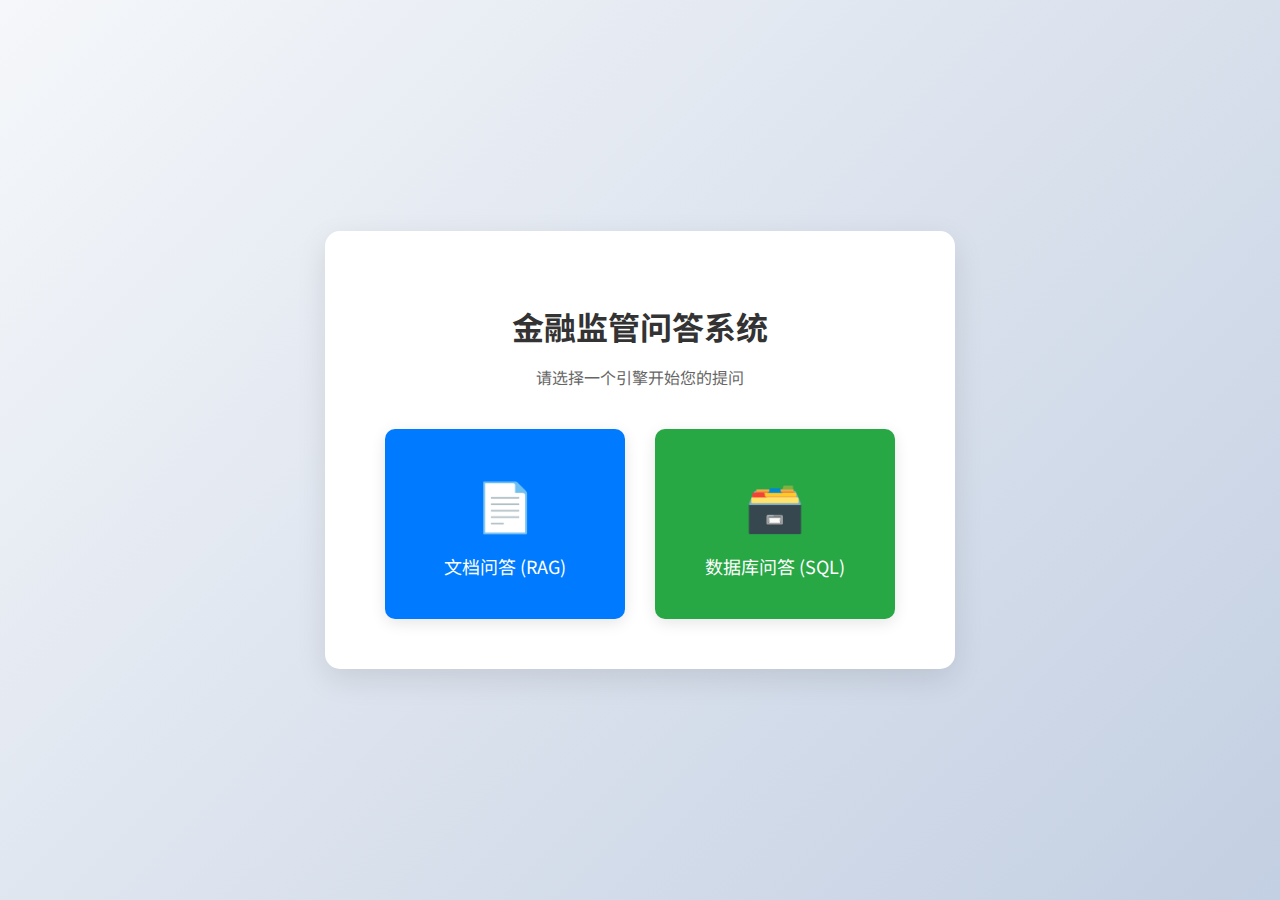
<file: templates/index.html>
<!DOCTYPE html>
<html lang="zh-CN">
<head>
    <meta charset="UTF-8">
    <meta name="viewport" content="width=device-width, initial-scale=1.0">
    <title>金融监管问答系统 - 选择模式</title>
    <style>
        @import url('https://fonts.googleapis.com/css2?family=Noto+Sans+SC:wght@400;700&display=swap');
        body {
            font-family: 'Noto Sans SC', sans-serif;
            display: flex;
            justify-content: center;
            align-items: center;
            height: 100vh;
            background: linear-gradient(135deg, #f5f7fa 0%, #c3cfe2 100%);
            margin: 0;
        }
        .container {
            text-align: center;
            background: white;
            padding: 50px 60px;
            border-radius: 15px;
            box-shadow: 0 10px 30px rgba(0, 0, 0, 0.1);
            animation: fadeIn 1s ease-in-out;
        }
        @keyframes fadeIn {
            from { opacity: 0; transform: translateY(-20px); }
            to { opacity: 1; transform: translateY(0); }
        }
        h1 {
            color: #333;
            font-weight: 700;
            margin-bottom: 15px;
        }
        p {
            color: #666;
            margin-bottom: 40px;
        }
        .button-container {
            display: flex;
            gap: 30px;
        }
        .button {
            display: flex;
            flex-direction: column;
            align-items: center;
            justify-content: center;
            width: 200px;
            height: 150px;
            padding: 20px;
            font-size: 18px;
            color: white;
            border: none;
            border-radius: 10px;
            text-decoration: none;
            cursor: pointer;
            transition: all 0.3s ease;
            box-shadow: 0 4px 15px rgba(0,0,0,0.1);
        }
        .button:hover {
            transform: translateY(-5px);
            box-shadow: 0 6px 20px rgba(0,0,0,0.15);
        }
        .button .icon {
            font-size: 48px;
            margin-bottom: 15px;
        }
        .rag-button { background: #007bff; }
        .sql-button { background: #28a745; }
    </style>
</head>
<body>
    <div class="container">
        <h1>金融监管问答系统</h1>
        <p>请选择一个引擎开始您的提问</p>
        <div class="button-container">
            <a href="/rag" class="button rag-button">
                <div class="icon">📄</div>
                <span>文档问答 (RAG)</span>
            </a>
            <a href="/text_to_sql" class="button sql-button">
                <div class="icon">🗃️</div>
                <span>数据库问答 (SQL)</span>
            </a>
        </div>
    </div>
</body>
</html>
</file>
